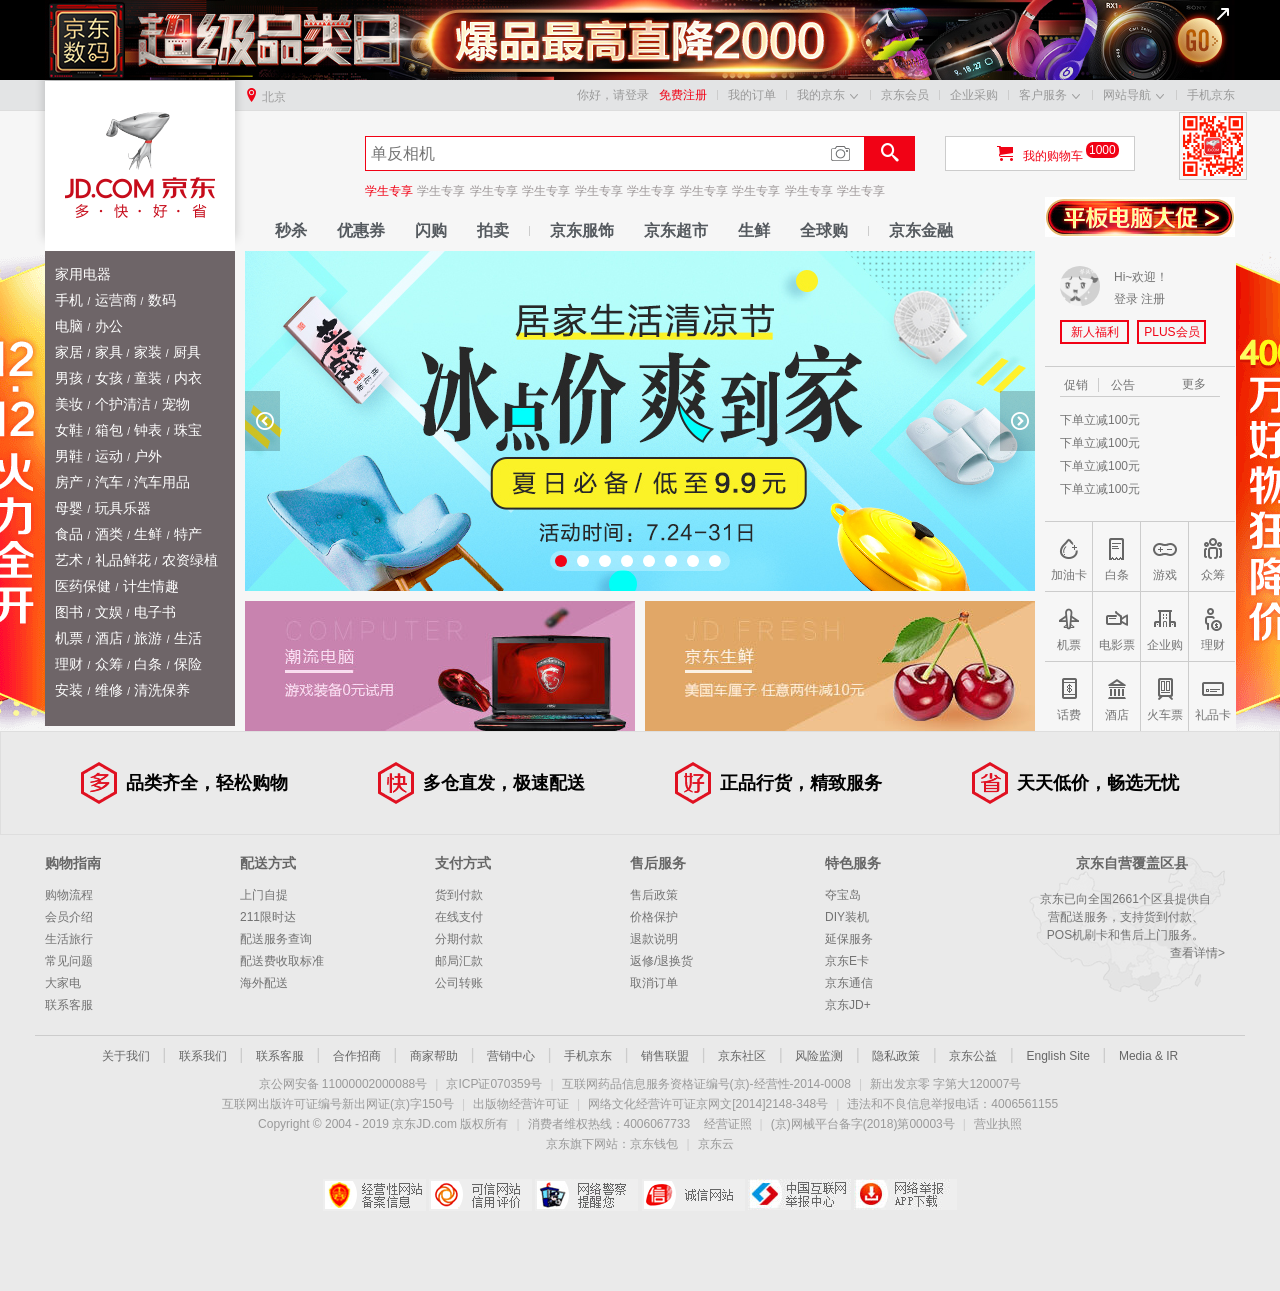
<file: jd/index.html>
<!DOCTYPE html>
<html lang="en">
<head>
    <meta charset="UTF-8">
    <title>京东(JD.COM)-综合网购首选-正品低价、品质保障、配送及时、轻松购物！</title>
    <!--引入字体图标-->
    <link rel="shortcut icon" href="favicon.ico"  type="image/x-icon"/>
    <!--引入公共样式，京东网页头部和底部-->
    <link rel="stylesheet" href="css/base.css"/>
    <!--引入初始化文件，针对浏览器-->
    <link rel="stylesheet" href="css/normalize.css"/>
    <!--京东头部独有-->
    <link rel="stylesheet" href="css/index.css">

    <meta name="description" content="京东JD.COM-专业的综合网上购物商城,销售家电、数码通讯、电脑、家居百货、服装服饰、母婴、图书、食品等数万个品牌优质商品.便捷、诚信的服务，为您提供愉悦的网上购物体验!" />
    <meta name="Keywords" content="网上购物,网上商城,手机,笔记本,电脑,MP3,CD,VCD,DV,相机,数码,配件,手表,存储卡,京东" />
</head>
<body>
<!--header部分开始-->
    <header>
        <div class="J_event">
            <a href="#" class="w">
                <i></i>
            </a>
        </div>
    </header>
<!--header部分结束-->
<!--快速导航栏start-->
    <div class="shortcut">
        <div class="w">
            <ul class="fl">
                <li>
                    <i class="pos"> </i>
                    北京
                </li>
            </ul>
            <ul class="fr">
                <li class="">
                    <a href="#">你好，请登录&nbsp&nbsp</a>
                    <a href="#" class="style-red">免费注册</a>
                </li>
                <li class="spacer"></li>
                <li>
                    <a href="#">我的订单</a>
                </li>
                <li class="spacer"></li>
                <li class="dropdown">
                    <a href="#">我的京东</a>
                    <i></i>
                </li>
                <li class="spacer"></li>
                <li>
                    <a href="#">京东会员</a>
                </li>
                <li class="spacer"></li>
                <li>
                    <a href="#">企业采购</a>
                </li>
                <li class="spacer"></li>
                <li class="dropdown">
                    <a href="#">客户服务</a>
                    <i></i>
                </li>
                <li class="spacer"></li>
                <li class="dropdown">
                    <a href="#">网站导航</a>
                    <i></i>
                </li>
                <li class="spacer"></li>
                <li style="position: relative;z-index:1" >
                    <a href="#">
                        手机京东
                    </a>
                    <div class="erweima">
                        <img src="images/mobile.png" alt="">
                    </div>
                </li>
            </ul>
        </div>
    </div>
<!--快速导航栏end-->
<!--header部分start-->
    <div class="header ">
        <div class="w inner">
            <!--logo部分-->
            <div class="logo">
                <h1>
                    <a href="#" title="京东网">京东</a>
                </h1>
            </div>
            <!--搜索部分-->
            <div class="search">
                <input type="text" placeholder="单反相机">
                <button>
                    <i></i>
                </button>
                <em></em>
            </div>
            <!--热词部分-->
            <div class="hotwords">
                <a href="#" class="style-red">学生专享</a>
                <a href="#">学生专享</a>
                <a href="#">学生专享</a>
                <a href="#">学生专享</a>
                <a href="#">学生专享</a>
                <a href="#">学生专享</a>
                <a href="#">学生专享</a>
                <a href="#">学生专享</a>
                <a href="#">学生专享</a>
                <a href="#">学生专享</a>
            </div>
            <!--购物车部分-->
            <div class="myCar">
                <i> </i>
                <a href="">我的购物车</a>
                <s>1000</s>
            </div>
            <!--电脑模块-->
            <div class="computer">
                <a href="#">
                    <img src="images/computer.jpg" height="40" width="190" alt="">
                </a>
            </div>
            <!--导航栏部分-->
            <div class="navitems">
                <ul>
                <li><a href="#">秒杀</a> </li>
                <li><a href="#">优惠券</a> </li>
                <li><a href="#">闪购</a> </li>
                <li><a href="#">拍卖</a> </li>
                </ul>
                <div class="spacer"></div>
                <ul>
                    <li><a href="#">京东服饰</a> </li>
                    <li><a href="#">京东超市</a> </li>
                    <li><a href="#">生鲜</a> </li>
                    <li><a href="#">全球购</a> </li>
                </ul>
                <div class="spacer"></div>
                <ul>
                    <li><a href="#">京东金融</a> </li>
                </ul>
            </div>
        </div>
    </div>
<!--header部分end-->
<!--main部分start-->
    <div class="jd">
    <div class="w jd-inner">
        <div class="jd-col1 fl">
            <ul>
                <li><a href="#">家用电器</a></li>
                <li>
                    <a href="#">手机</a>
                    <span>/</span>
                    <a href="#">运营商 </a>
                    <span>/</span>
                    <a href="#">数码 </a>
                </li>
                <li>
                    <a href="#">电脑</a>
                    <span>/</span>
                    <a href="#">办公 </a>
                </li>
                <li>
                    <a href="#">家居</a>
                    <span>/</span>
                    <a href="#">家具 </a>
                    <span>/</span>
                    <a href="#">家装 </a>
                    <span>/</span>
                    <a href="#">厨具 </a>
                </li>
                <li>
                    <a href="#">男孩</a>
                    <span>/</span>
                    <a href="#">女孩</a>
                    <span>/</span>
                    <a href="#">童装</a>
                    <span>/</span>
                    <a href="#">内衣</a>
                </li>
                <li>
                    <a href="#">美妆</a>
                    <span>/</span>
                    <a href="#">个护清洁 </a>
                    <span>/</span>
                    <a href="#">宠物</a>
                </li>
                <li>
                    <a href="#">女鞋</a>
                    <span>/</span>
                    <a href="#">箱包</a>
                    <span>/</span>
                    <a href="#">钟表</a>
                    <span>/</span>
                    <a href="#">珠宝</a>
                </li>
                <li>
                    <a href="#">男鞋</a>
                    <span>/</span>
                    <a href="#">运动</a>
                    <span>/</span>
                    <a href="#">户外</a>
                </li>
                <li>
                    <a href="#">房产</a>
                    <span>/</span>
                    <a href="#">汽车</a>
                    <span>/</span>
                    <a href="#">汽车用品</a>
                </li>
                <li>
                    <a href="#">母婴</a>
                    <span>/</span>
                    <a href="#">玩具乐器 </a>
                </li>
                <li>
                    <a href="#">食品</a>
                    <span>/</span>
                    <a href="#">酒类</a>
                    <span>/</span>
                    <a href="#">生鲜</a>
                    <span>/</span>
                    <a href="#">特产</a>
                </li>
                <li>
                    <a href="#">艺术</a>
                    <span>/</span>
                    <a href="#">礼品鲜花 </a>
                    <span>/</span>
                    <a href="#">农资绿植 </a>
                </li>
                <li>
                    <a href="#">医药保健</a>
                    <span>/</span>
                    <a href="#">计生情趣 </a>
                </li>
                <li>
                    <a href="#">图书</a>
                    <span>/</span>
                    <a href="#">文娱 </a>
                    <span>/</span>
                    <a href="#">电子书 </a>
                </li>
                <li>
                    <a href="#">机票</a>
                    <span>/</span>
                    <a href="#">酒店</a>
                    <span>/</span>
                    <a href="#">旅游</a>
                    <span>/</span>
                    <a href="#">生活</a>
                </li>
                <li>
                    <a href="#">理财</a>
                    <span>/</span>
                    <a href="#">众筹</a>
                    <span>/</span>
                    <a href="#">白条</a>
                    <span>/</span>
                    <a href="#">保险</a>
                </li>
                <li>
                    <a href="#">安装</a>
                    <span>/</span>
                    <a href="#">维修</a>
                    <span>/</span>
                    <a href="#">清洗保养</a>
                </li>
            </ul>
        </div>
        <div class="jd-clo2 fl">
            <div class="jd-clo2-hd">
                    <a href="#" class="arr-l">  </a>
                    <a href="#" class="arr-r">  </a>
                <ol>
                    <li class="current"></li>
                    <li></li>
                    <li></li>
                    <li></li>
                    <li></li>
                    <li></li>
                    <li></li>
                    <li></li>
                </ol>
                <ul>
                    <li><a href="#"><img src="images/banner.jpg" alt=""></a></li>
                </ul>
            </div>
            <div class="jd-col2-bd">
                <div class="jd-col2-bd-l">
                    <img src="images/l.jpg" alt="">
                </div>
                <div>
                    <img src="images/r.jpg" alt="">
                </div>
            </div>
        </div>
        <div class="jd-clo3 fl">
            <div class="user">
                <div class="user-info">
                    Hi~欢迎！ <br/>
                    <a href="#">登录</a>
                    <a href="#">注册</a>
                    <a href="#" class="info-img">
                        <img src="images/no_login.jpg" alt="">
                    </a>
                </div>
                <div class="user-profit">
                    <a href="#">新人福利</a>
                    <a href="#">PLUS会员</a>
                </div>
            </div>
            <div class="news">
                <div class="tab-hd">
                    <a href="javascript:;" class="live outlet">促销</a>
                    <a href="javascript:;"class="live">公告</a>
                    <a href="#" class="more">更多</a>
                    <div class="line"></div>
                    <!--不显示咋回事？？-->
                </div>
                <div class="tab-bd">
                    <ul>
                        <li><a href="#">下单立减100元</a></li>
                        <li><a href="#">下单立减100元</a></li>
                        <li><a href="#">下单立减100元</a></li>
                        <li><a href="#">下单立减100元</a></li>
                    </ul>
                </div>
            </div>
            <div class="jd-service">
                <ul>
                    <li>
                        <a href="#">
                            <i></i>
                            <p>加油卡</p>
                        </a>
                    </li>
                    <li>
                        <a href="#" >
                            <i class="baitiao"></i>
                            <p>白条</p>
                        </a>
                    </li>
                    <li>
                        <a href="#" >
                            <i class="youxi"></i>
                            <p>游戏</p>
                        </a>
                    </li>
                    <li>
                        <a href="#">
                            <i class="zhongchou"></i>
                            <p>众筹</p>
                        </a>
                    </li>
                    <li>
                        <a href="#">
                            <i class="jipiao"></i>
                            <p>机票</p>
                        </a>
                    </li>
                    <li>
                        <a href="#">
                            <i class="dianyingpiao"></i>
                            <p>电影票</p>
                        </a>
                    </li>
                    <li>
                        <a href="#">
                            <i class="qiyegou"></i>
                            <p>企业购</p>
                        </a>
                    </li>
                    <li>
                        <a href="#">
                            <i class="licai"></i>
                            <p>理财</p>
                        </a>
                    </li>
                    <li>
                        <a href="#">
                            <i class="huafei"></i>
                            <p>话费</p>
                        </a>
                    </li>
                    <li>
                        <a href="#">
                            <i class="jiudian"></i>
                            <p>酒店</p>
                        </a>
                    </li>
                    <li>
                        <a href="#">
                            <i class="huocheepiao"></i>
                            <p>火车票</p>
                        </a>
                    </li>
                    <li>
                        <a href="#">
                            <i class="lipinka"></i>
                            <p>礼品卡</p>
                        </a>
                    </li>
                </ul>
            </div>
        </div>
    </div>
    <!--广告结束-->
    <div class="ad">
        <a href="#"></a>
    </div>
</div>
<!--main部分end-->
<!--footer部分start-->
    <div class="footer">
        <!--多快好省-->
        <div class="footer-service"><!--此盒子为了设置边框-->
            <div class="w footer-service-inner">
                <ul class="clearfix">
                    <li>
                        <div class="service_unit">
                            <h5 class="duo">多</h5>
                            <p>品类齐全，轻松购物</p>
                        </div>
                    </li>
                    <li>
                        <div class="service_unit">
                            <h5 class="kuai">快</h5>
                            <p>多仓直发，极速配送</p>
                        </div>
                    </li>
                    <li>
                        <div class="service_unit">
                            <h5 class="hao">好</h5>
                            <p>正品行货，精致服务</p>
                        </div>
                    </li>
                    <li>
                        <div class="service_unit">
                            <h5 class="sheng">省</h5>
                            <p>天天低价，畅选无忧</p>
                        </div>
                    </li>
                </ul>
            </div>
        </div>
<!--帮助部分-->
        <div class="w help">
            <dl >
                <dt>购物指南 </dt>
                <dd><a href="#">购物流程</a> </dd>
                <dd><a href="#">会员介绍</a> </dd>
                <dd><a href="#">生活旅行</a> </dd>
                <dd><a href="#">常见问题</a> </dd>
                <dd><a href="#">大家电</a> </dd>
                <dd><a href="#">联系客服</a> </dd>
            </dl>
            <dl >
                <dt>配送方式 </dt>
                <dd><a href="#">上门自提</a> </dd>
                <dd><a href="#">211限时达</a> </dd>
                <dd><a href="#">配送服务查询</a> </dd>
                <dd><a href="#">配送费收取标准</a> </dd>
                <dd><a href="#">海外配送</a> </dd>
            </dl>
            <dl >
                <dt>支付方式 </dt>
                <dd><a href="#">货到付款</a> </dd>
                <dd><a href="#">在线支付</a> </dd>
                <dd><a href="#">分期付款</a> </dd>
                <dd><a href="#">邮局汇款</a> </dd>
                <dd><a href="#">公司转账</a> </dd>
            </dl>
            <dl >
                <dt>售后服务 </dt>
                <dd><a href="#">售后政策</a> </dd>
                <dd><a href="#">价格保护</a> </dd>
                <dd><a href="#">退款说明</a> </dd>
                <dd><a href="#">返修/退换货</a> </dd>
                <dd><a href="#">取消订单</a> </dd>
            </dl>
            <dl>
                <dt >特色服务 </dt>
                <dd><a href="#">夺宝岛</a> </dd>
                <dd><a href="#">DIY装机</a> </dd>
                <dd><a href="#">延保服务</a> </dd>
                <dd><a href="#">京东E卡</a> </dd>
                <dd><a href="#">京东通信</a> </dd>
                <dd><a href="#">京东JD+</a> </dd>
            </dl>
            <dl class="cover">
                <dt>京东自营覆盖区县</dt>
                <dd class="info">
                    京东已向全国2661个区县提供自营配送服务，支持货到付款、POS机刷卡和售后上门服务。</dd>
                <dd class="more">
                    <a href="#">查看详情></a>
                </dd>
                <i> </i>
            </dl>
        </div>
        <div class="help_cover">
        </div>
        <!--版权部分-->
        <div class="copyright w" >
            <div class="links">
                <a href="#">关于我们</a>
                <span>|</span>
                <a href="#">联系我们</a>
                <span>|</span>
                <a href="#">联系客服</a>
                <span>|</span>
                <a href="#">合作招商</a>
                <span>|</span>
                <a href="#">商家帮助</a>
                <span>|</span>
                <a href="#">营销中心</a>
                <span>|</span>
                <a href="#">手机京东</a>
                <span>|</span>
                <a href="#">销售联盟</a>
                <span>|</span>
                <a href="#">京东社区</a>
                <span>|</span>
                <a href="#">风险监测</a>
                <span>|</span>
                <a href="#">隐私政策</a>
                <span>|</span>
                <a href="#">京东公益</a>
                <span>|</span>
                <a href="#">English Site</a>
                <span>|</span>
                <a href="#">Media & IR</a>
            </div>
            <div class="c-info">
                <p>
                    <a href="#">京公网安备 11000002000088号</a><span>|</span>京ICP证070359号<span>|</span><a href="#">互联网药品信息服务资格证编号(京)-经营性-2014-0008</a><span>|</span>新出发京零 字第大120007号
                </p>
                <p>
                    互联网出版许可证编号新出网证(京)字150号<span>|</span><a href="#">出版物经营许可证</a><span>|</span><a href="#">网络文化经营许可证京网文[2014]2148-348号</a><span>|</span>违法和不良信息举报电话：4006561155
                </p>
                <p>
                    Copyright © 2004 - 2019  京东JD.com 版权所有<span>|</span>消费者维权热线：4006067733&nbsp&nbsp&nbsp <a
                        href="#">经营证照</a><span>|</span>(京)网械平台备字(2018)第00003号<span>|</span><a href="#">营业执照</a>
                </p>
                <p>京东旗下网站：<a href="#">京东钱包</a><span>|</span><a href="#">京东云</a></p>
                <div class="tupian">
                    <a href="#" ></a>
                    <a href="#"class="kexin"></a>
                    <a href="#" class="wamgluo"></a>
                    <a href="#" class="chengxin"></a>
                    <a href="#" class="jubao"></a>
                    <a href="#" class="app"></a>
                </div>
            </div>
        </div>
    </div>
<!--footer部分end-->
</body>
</html>
</file>
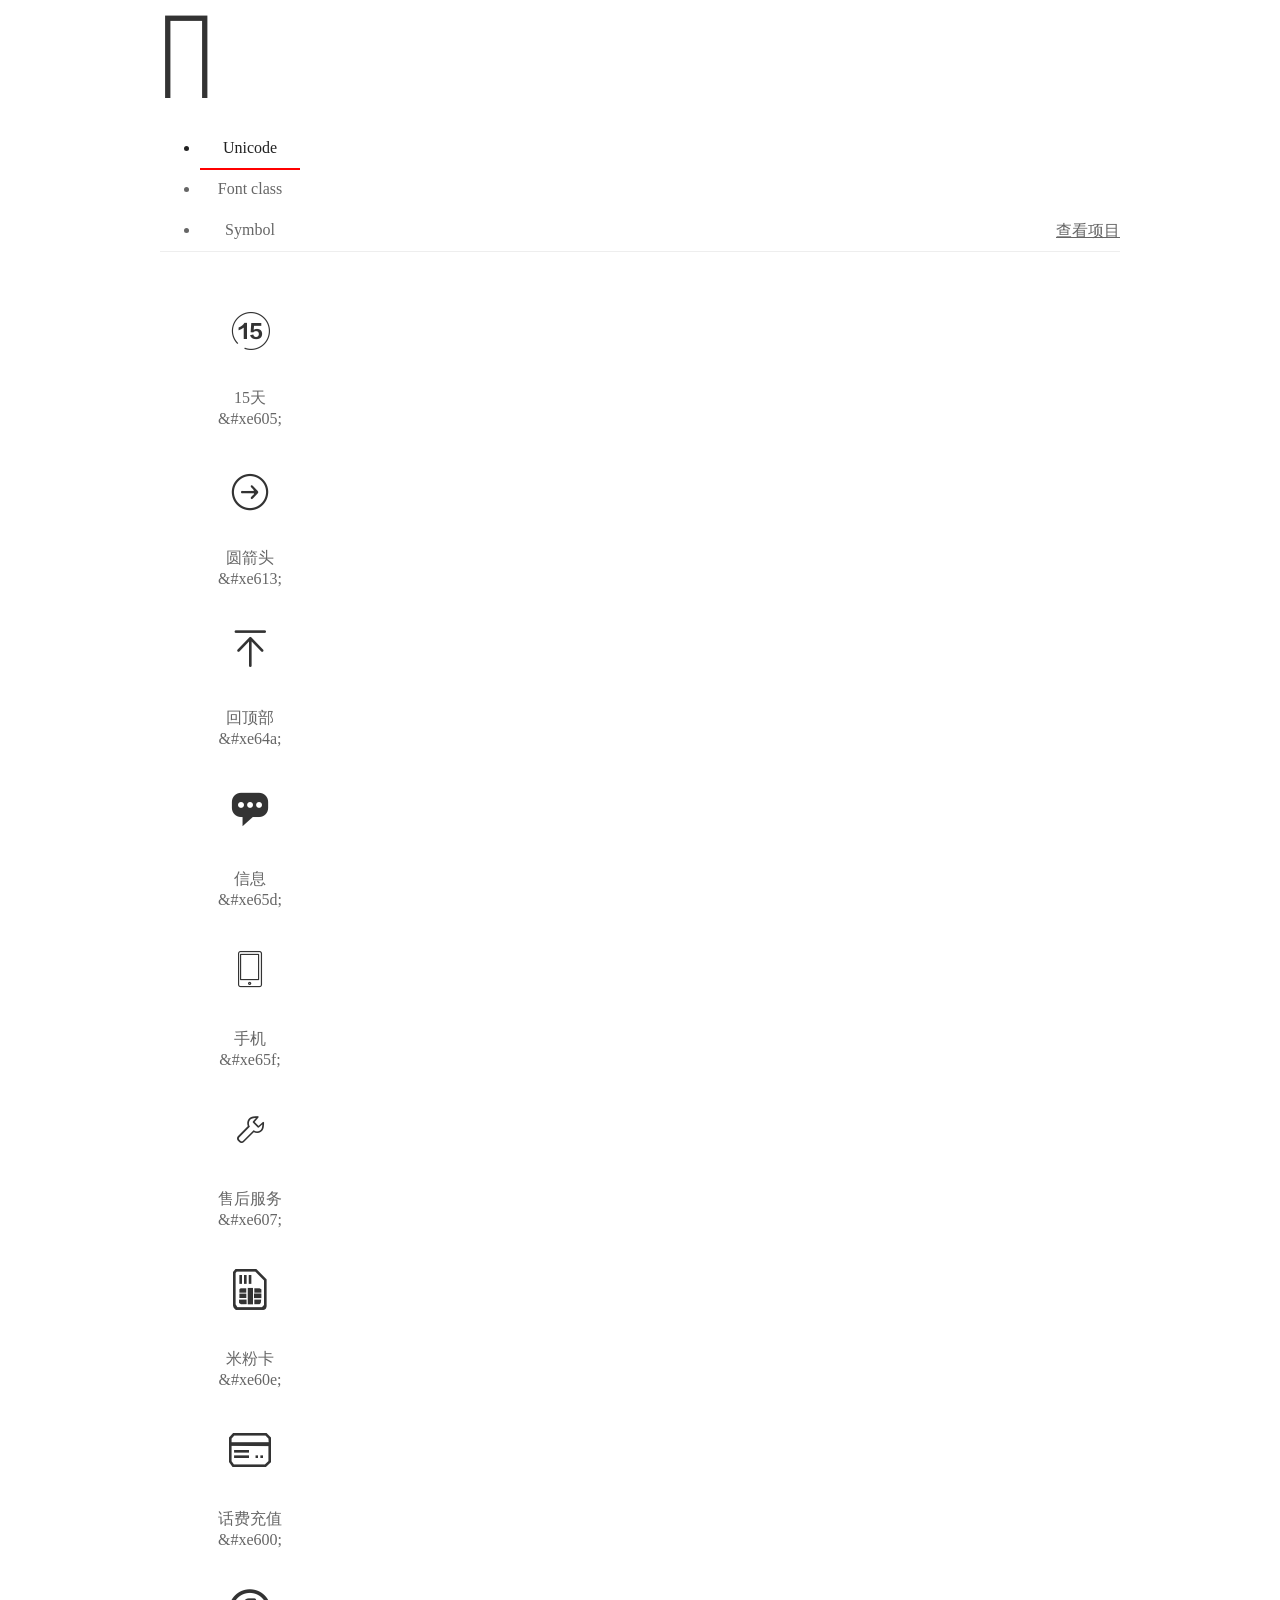
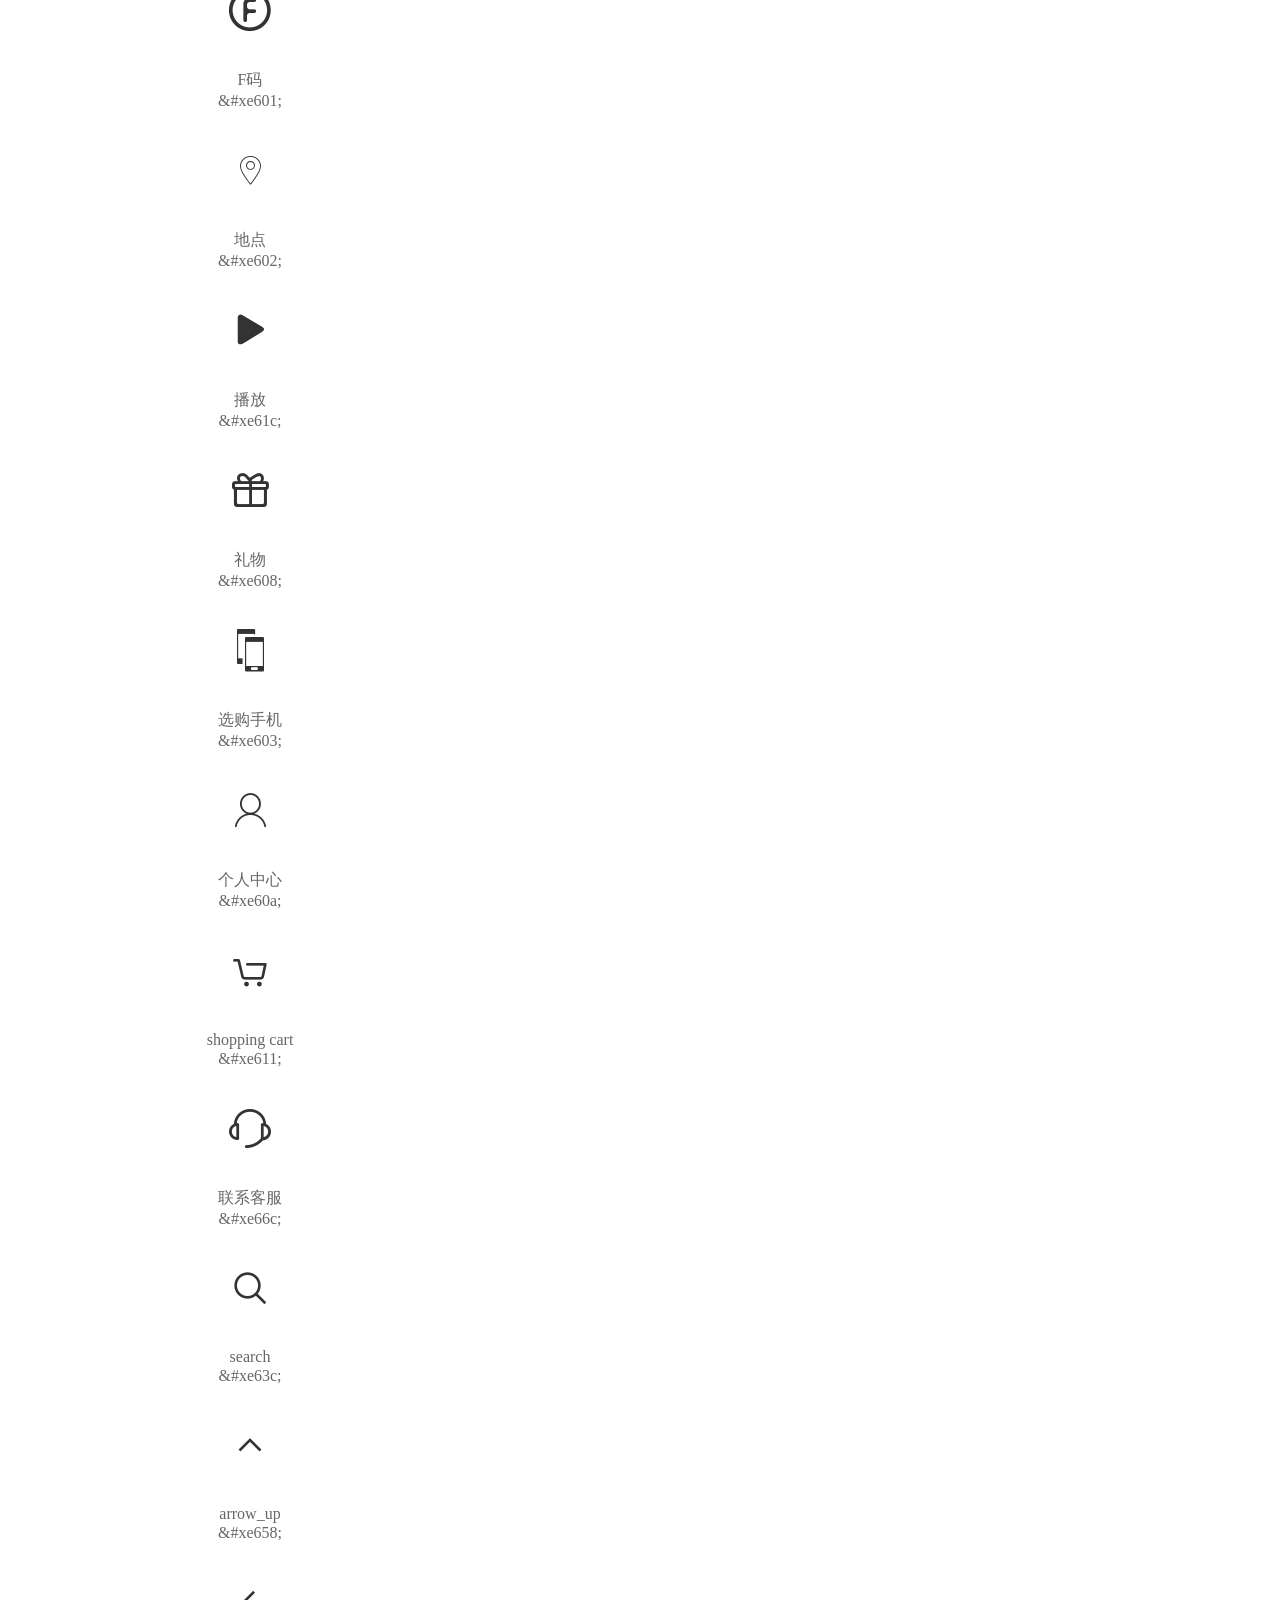
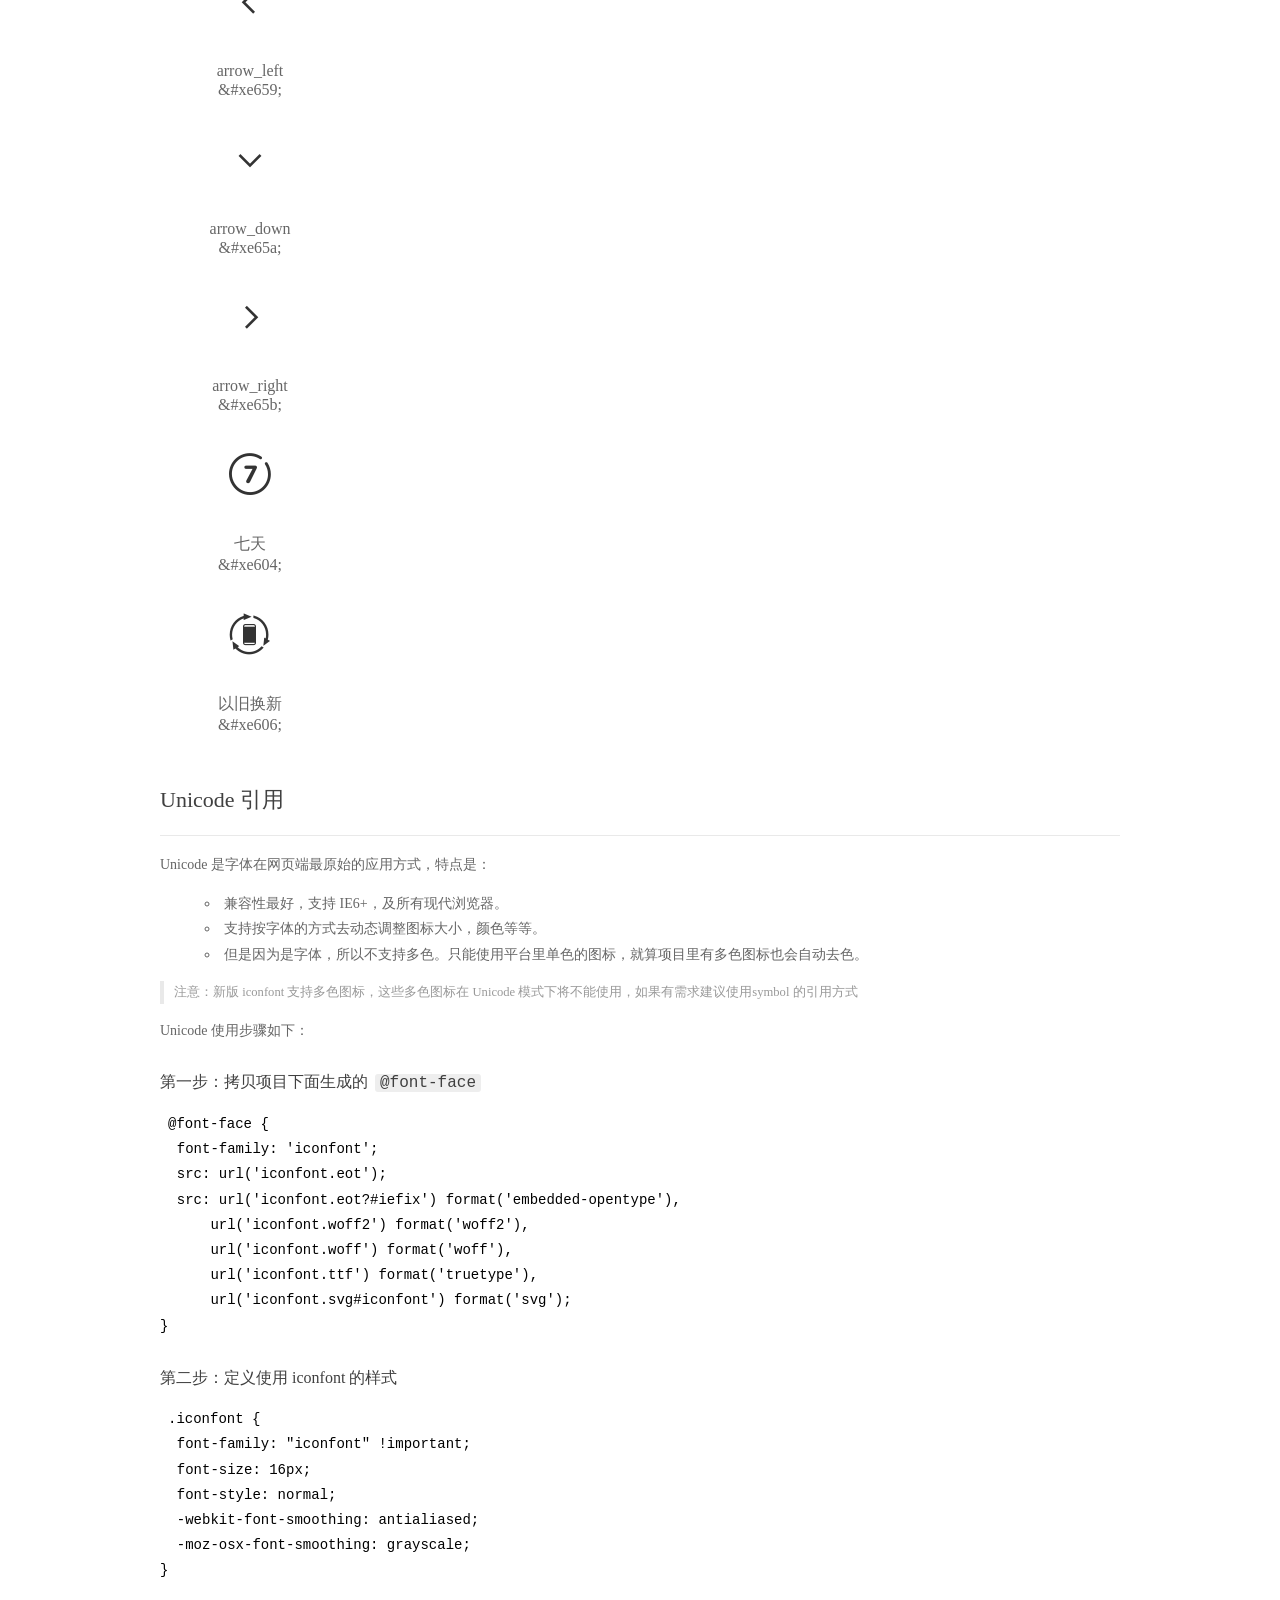
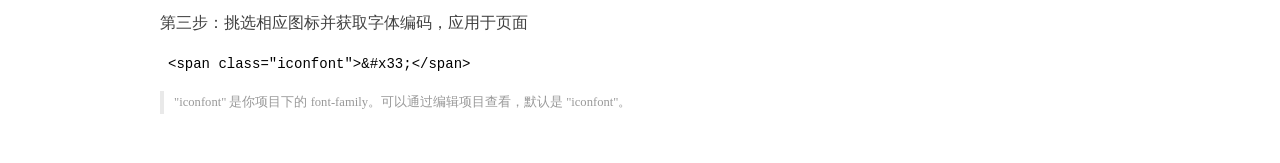
<file: mi/font/demo_index.html>
<!DOCTYPE html>
<html>
<head>
  <meta charset="utf-8"/>
  <title>IconFont Demo</title>
  <link rel="shortcut icon" href="https://gtms04.alicdn.com/tps/i4/TB1_oz6GVXXXXaFXpXXJDFnIXXX-64-64.ico" type="image/x-icon"/>
  <link rel="stylesheet" href="https://g.alicdn.com/thx/cube/1.3.2/cube.min.css">
  <link rel="stylesheet" href="demo.css">
  <link rel="stylesheet" href="iconfont.css">
  <script src="iconfont.js"></script>
  <!-- jQuery -->
  <script src="https://a1.alicdn.com/oss/uploads/2018/12/26/7bfddb60-08e8-11e9-9b04-53e73bb6408b.js"></script>
  <!-- 代码高亮 -->
  <script src="https://a1.alicdn.com/oss/uploads/2018/12/26/a3f714d0-08e6-11e9-8a15-ebf944d7534c.js"></script>
</head>
<body>
  <div class="main">
    <h1 class="logo"><a href="https://www.iconfont.cn/" title="iconfont 首页" target="_blank">&#xe86b;</a></h1>
    <div class="nav-tabs">
      <ul id="tabs" class="dib-box">
        <li class="dib active"><span>Unicode</span></li>
        <li class="dib"><span>Font class</span></li>
        <li class="dib"><span>Symbol</span></li>
      </ul>
      
      <a href="https://www.iconfont.cn/manage/index?manage_type=myprojects&projectId=1217976" target="_blank" class="nav-more">查看项目</a>
      
    </div>
    <div class="tab-container">
      <div class="content unicode" style="display: block;">
          <ul class="icon_lists dib-box">
          
            <li class="dib">
              <span class="icon iconfont">&#xe605;</span>
                <div class="name">15天</div>
                <div class="code-name">&amp;#xe605;</div>
              </li>
          
            <li class="dib">
              <span class="icon iconfont">&#xe613;</span>
                <div class="name">圆箭头</div>
                <div class="code-name">&amp;#xe613;</div>
              </li>
          
            <li class="dib">
              <span class="icon iconfont">&#xe64a;</span>
                <div class="name">回顶部</div>
                <div class="code-name">&amp;#xe64a;</div>
              </li>
          
            <li class="dib">
              <span class="icon iconfont">&#xe65d;</span>
                <div class="name">信息</div>
                <div class="code-name">&amp;#xe65d;</div>
              </li>
          
            <li class="dib">
              <span class="icon iconfont">&#xe65f;</span>
                <div class="name">手机</div>
                <div class="code-name">&amp;#xe65f;</div>
              </li>
          
            <li class="dib">
              <span class="icon iconfont">&#xe607;</span>
                <div class="name">售后服务</div>
                <div class="code-name">&amp;#xe607;</div>
              </li>
          
            <li class="dib">
              <span class="icon iconfont">&#xe60e;</span>
                <div class="name">米粉卡</div>
                <div class="code-name">&amp;#xe60e;</div>
              </li>
          
            <li class="dib">
              <span class="icon iconfont">&#xe600;</span>
                <div class="name">话费充值</div>
                <div class="code-name">&amp;#xe600;</div>
              </li>
          
            <li class="dib">
              <span class="icon iconfont">&#xe601;</span>
                <div class="name">F码</div>
                <div class="code-name">&amp;#xe601;</div>
              </li>
          
            <li class="dib">
              <span class="icon iconfont">&#xe602;</span>
                <div class="name">地点</div>
                <div class="code-name">&amp;#xe602;</div>
              </li>
          
            <li class="dib">
              <span class="icon iconfont">&#xe61c;</span>
                <div class="name">播放</div>
                <div class="code-name">&amp;#xe61c;</div>
              </li>
          
            <li class="dib">
              <span class="icon iconfont">&#xe608;</span>
                <div class="name">礼物</div>
                <div class="code-name">&amp;#xe608;</div>
              </li>
          
            <li class="dib">
              <span class="icon iconfont">&#xe603;</span>
                <div class="name">选购手机</div>
                <div class="code-name">&amp;#xe603;</div>
              </li>
          
            <li class="dib">
              <span class="icon iconfont">&#xe60a;</span>
                <div class="name">个人中心</div>
                <div class="code-name">&amp;#xe60a;</div>
              </li>
          
            <li class="dib">
              <span class="icon iconfont">&#xe611;</span>
                <div class="name">shopping cart</div>
                <div class="code-name">&amp;#xe611;</div>
              </li>
          
            <li class="dib">
              <span class="icon iconfont">&#xe66c;</span>
                <div class="name">联系客服</div>
                <div class="code-name">&amp;#xe66c;</div>
              </li>
          
            <li class="dib">
              <span class="icon iconfont">&#xe63c;</span>
                <div class="name">search</div>
                <div class="code-name">&amp;#xe63c;</div>
              </li>
          
            <li class="dib">
              <span class="icon iconfont">&#xe658;</span>
                <div class="name">arrow_up</div>
                <div class="code-name">&amp;#xe658;</div>
              </li>
          
            <li class="dib">
              <span class="icon iconfont">&#xe659;</span>
                <div class="name">arrow_left</div>
                <div class="code-name">&amp;#xe659;</div>
              </li>
          
            <li class="dib">
              <span class="icon iconfont">&#xe65a;</span>
                <div class="name">arrow_down</div>
                <div class="code-name">&amp;#xe65a;</div>
              </li>
          
            <li class="dib">
              <span class="icon iconfont">&#xe65b;</span>
                <div class="name">arrow_right</div>
                <div class="code-name">&amp;#xe65b;</div>
              </li>
          
            <li class="dib">
              <span class="icon iconfont">&#xe604;</span>
                <div class="name">七天</div>
                <div class="code-name">&amp;#xe604;</div>
              </li>
          
            <li class="dib">
              <span class="icon iconfont">&#xe606;</span>
                <div class="name">以旧换新</div>
                <div class="code-name">&amp;#xe606;</div>
              </li>
          
          </ul>
          <div class="article markdown">
          <h2 id="unicode-">Unicode 引用</h2>
          <hr>

          <p>Unicode 是字体在网页端最原始的应用方式，特点是：</p>
          <ul>
            <li>兼容性最好，支持 IE6+，及所有现代浏览器。</li>
            <li>支持按字体的方式去动态调整图标大小，颜色等等。</li>
            <li>但是因为是字体，所以不支持多色。只能使用平台里单色的图标，就算项目里有多色图标也会自动去色。</li>
          </ul>
          <blockquote>
            <p>注意：新版 iconfont 支持多色图标，这些多色图标在 Unicode 模式下将不能使用，如果有需求建议使用symbol 的引用方式</p>
          </blockquote>
          <p>Unicode 使用步骤如下：</p>
          <h3 id="-font-face">第一步：拷贝项目下面生成的 <code>@font-face</code></h3>
<pre><code class="language-css"
>@font-face {
  font-family: 'iconfont';
  src: url('iconfont.eot');
  src: url('iconfont.eot?#iefix') format('embedded-opentype'),
      url('iconfont.woff2') format('woff2'),
      url('iconfont.woff') format('woff'),
      url('iconfont.ttf') format('truetype'),
      url('iconfont.svg#iconfont') format('svg');
}
</code></pre>
          <h3 id="-iconfont-">第二步：定义使用 iconfont 的样式</h3>
<pre><code class="language-css"
>.iconfont {
  font-family: "iconfont" !important;
  font-size: 16px;
  font-style: normal;
  -webkit-font-smoothing: antialiased;
  -moz-osx-font-smoothing: grayscale;
}
</code></pre>
          <h3 id="-">第三步：挑选相应图标并获取字体编码，应用于页面</h3>
<pre>
<code class="language-html"
>&lt;span class="iconfont"&gt;&amp;#x33;&lt;/span&gt;
</code></pre>
          <blockquote>
            <p>"iconfont" 是你项目下的 font-family。可以通过编辑项目查看，默认是 "iconfont"。</p>
          </blockquote>
          </div>
      </div>
      <div class="content font-class">
        <ul class="icon_lists dib-box">
          
          <li class="dib">
            <span class="icon iconfont icon-15tian"></span>
            <div class="name">
              15天
            </div>
            <div class="code-name">.icon-15tian
            </div>
          </li>
          
          <li class="dib">
            <span class="icon iconfont icon-yuanjiantou"></span>
            <div class="name">
              圆箭头
            </div>
            <div class="code-name">.icon-yuanjiantou
            </div>
          </li>
          
          <li class="dib">
            <span class="icon iconfont icon-huidingbu"></span>
            <div class="name">
              回顶部
            </div>
            <div class="code-name">.icon-huidingbu
            </div>
          </li>
          
          <li class="dib">
            <span class="icon iconfont icon-1111"></span>
            <div class="name">
              信息
            </div>
            <div class="code-name">.icon-1111
            </div>
          </li>
          
          <li class="dib">
            <span class="icon iconfont icon-shouji"></span>
            <div class="name">
              手机
            </div>
            <div class="code-name">.icon-shouji
            </div>
          </li>
          
          <li class="dib">
            <span class="icon iconfont icon-shouhoufuwu"></span>
            <div class="name">
              售后服务
            </div>
            <div class="code-name">.icon-shouhoufuwu
            </div>
          </li>
          
          <li class="dib">
            <span class="icon iconfont icon-mifenqia"></span>
            <div class="name">
              米粉卡
            </div>
            <div class="code-name">.icon-mifenqia
            </div>
          </li>
          
          <li class="dib">
            <span class="icon iconfont icon-huafeichongzhi"></span>
            <div class="name">
              话费充值
            </div>
            <div class="code-name">.icon-huafeichongzhi
            </div>
          </li>
          
          <li class="dib">
            <span class="icon iconfont icon-fma"></span>
            <div class="name">
              F码
            </div>
            <div class="code-name">.icon-fma
            </div>
          </li>
          
          <li class="dib">
            <span class="icon iconfont icon-didian"></span>
            <div class="name">
              地点
            </div>
            <div class="code-name">.icon-didian
            </div>
          </li>
          
          <li class="dib">
            <span class="icon iconfont icon-bofang"></span>
            <div class="name">
              播放
            </div>
            <div class="code-name">.icon-bofang
            </div>
          </li>
          
          <li class="dib">
            <span class="icon iconfont icon-liwu"></span>
            <div class="name">
              礼物
            </div>
            <div class="code-name">.icon-liwu
            </div>
          </li>
          
          <li class="dib">
            <span class="icon iconfont icon-xuangoushouji"></span>
            <div class="name">
              选购手机
            </div>
            <div class="code-name">.icon-xuangoushouji
            </div>
          </li>
          
          <li class="dib">
            <span class="icon iconfont icon-gerenzhongxin"></span>
            <div class="name">
              个人中心
            </div>
            <div class="code-name">.icon-gerenzhongxin
            </div>
          </li>
          
          <li class="dib">
            <span class="icon iconfont icon-shoppingcart"></span>
            <div class="name">
              shopping cart
            </div>
            <div class="code-name">.icon-shoppingcart
            </div>
          </li>
          
          <li class="dib">
            <span class="icon iconfont icon-lianxikefu"></span>
            <div class="name">
              联系客服
            </div>
            <div class="code-name">.icon-lianxikefu
            </div>
          </li>
          
          <li class="dib">
            <span class="icon iconfont icon-icon-test"></span>
            <div class="name">
              search
            </div>
            <div class="code-name">.icon-icon-test
            </div>
          </li>
          
          <li class="dib">
            <span class="icon iconfont icon-icon-test1"></span>
            <div class="name">
              arrow_up
            </div>
            <div class="code-name">.icon-icon-test1
            </div>
          </li>
          
          <li class="dib">
            <span class="icon iconfont icon-icon-test2"></span>
            <div class="name">
              arrow_left
            </div>
            <div class="code-name">.icon-icon-test2
            </div>
          </li>
          
          <li class="dib">
            <span class="icon iconfont icon-icon-test3"></span>
            <div class="name">
              arrow_down
            </div>
            <div class="code-name">.icon-icon-test3
            </div>
          </li>
          
          <li class="dib">
            <span class="icon iconfont icon-icon-test4"></span>
            <div class="name">
              arrow_right
            </div>
            <div class="code-name">.icon-icon-test4
            </div>
          </li>
          
          <li class="dib">
            <span class="icon iconfont icon-qitian"></span>
            <div class="name">
              七天
            </div>
            <div class="code-name">.icon-qitian
            </div>
          </li>
          
          <li class="dib">
            <span class="icon iconfont icon-yijiuhuanxin"></span>
            <div class="name">
              以旧换新
            </div>
            <div class="code-name">.icon-yijiuhuanxin
            </div>
          </li>
          
        </ul>
        <div class="article markdown">
        <h2 id="font-class-">font-class 引用</h2>
        <hr>

        <p>font-class 是 Unicode 使用方式的一种变种，主要是解决 Unicode 书写不直观，语意不明确的问题。</p>
        <p>与 Unicode 使用方式相比，具有如下特点：</p>
        <ul>
          <li>兼容性良好，支持 IE8+，及所有现代浏览器。</li>
          <li>相比于 Unicode 语意明确，书写更直观。可以很容易分辨这个 icon 是什么。</li>
          <li>因为使用 class 来定义图标，所以当要替换图标时，只需要修改 class 里面的 Unicode 引用。</li>
          <li>不过因为本质上还是使用的字体，所以多色图标还是不支持的。</li>
        </ul>
        <p>使用步骤如下：</p>
        <h3 id="-fontclass-">第一步：引入项目下面生成的 fontclass 代码：</h3>
<pre><code class="language-html">&lt;link rel="stylesheet" href="./iconfont.css"&gt;
</code></pre>
        <h3 id="-">第二步：挑选相应图标并获取类名，应用于页面：</h3>
<pre><code class="language-html">&lt;span class="iconfont icon-xxx"&gt;&lt;/span&gt;
</code></pre>
        <blockquote>
          <p>"
            iconfont" 是你项目下的 font-family。可以通过编辑项目查看，默认是 "iconfont"。</p>
        </blockquote>
      </div>
      </div>
      <div class="content symbol">
          <ul class="icon_lists dib-box">
          
            <li class="dib">
                <svg class="icon svg-icon" aria-hidden="true">
                  <use xlink:href="#icon-15tian"></use>
                </svg>
                <div class="name">15天</div>
                <div class="code-name">#icon-15tian</div>
            </li>
          
            <li class="dib">
                <svg class="icon svg-icon" aria-hidden="true">
                  <use xlink:href="#icon-yuanjiantou"></use>
                </svg>
                <div class="name">圆箭头</div>
                <div class="code-name">#icon-yuanjiantou</div>
            </li>
          
            <li class="dib">
                <svg class="icon svg-icon" aria-hidden="true">
                  <use xlink:href="#icon-huidingbu"></use>
                </svg>
                <div class="name">回顶部</div>
                <div class="code-name">#icon-huidingbu</div>
            </li>
          
            <li class="dib">
                <svg class="icon svg-icon" aria-hidden="true">
                  <use xlink:href="#icon-1111"></use>
                </svg>
                <div class="name">信息</div>
                <div class="code-name">#icon-1111</div>
            </li>
          
            <li class="dib">
                <svg class="icon svg-icon" aria-hidden="true">
                  <use xlink:href="#icon-shouji"></use>
                </svg>
                <div class="name">手机</div>
                <div class="code-name">#icon-shouji</div>
            </li>
          
            <li class="dib">
                <svg class="icon svg-icon" aria-hidden="true">
                  <use xlink:href="#icon-shouhoufuwu"></use>
                </svg>
                <div class="name">售后服务</div>
                <div class="code-name">#icon-shouhoufuwu</div>
            </li>
          
            <li class="dib">
                <svg class="icon svg-icon" aria-hidden="true">
                  <use xlink:href="#icon-mifenqia"></use>
                </svg>
                <div class="name">米粉卡</div>
                <div class="code-name">#icon-mifenqia</div>
            </li>
          
            <li class="dib">
                <svg class="icon svg-icon" aria-hidden="true">
                  <use xlink:href="#icon-huafeichongzhi"></use>
                </svg>
                <div class="name">话费充值</div>
                <div class="code-name">#icon-huafeichongzhi</div>
            </li>
          
            <li class="dib">
                <svg class="icon svg-icon" aria-hidden="true">
                  <use xlink:href="#icon-fma"></use>
                </svg>
                <div class="name">F码</div>
                <div class="code-name">#icon-fma</div>
            </li>
          
            <li class="dib">
                <svg class="icon svg-icon" aria-hidden="true">
                  <use xlink:href="#icon-didian"></use>
                </svg>
                <div class="name">地点</div>
                <div class="code-name">#icon-didian</div>
            </li>
          
            <li class="dib">
                <svg class="icon svg-icon" aria-hidden="true">
                  <use xlink:href="#icon-bofang"></use>
                </svg>
                <div class="name">播放</div>
                <div class="code-name">#icon-bofang</div>
            </li>
          
            <li class="dib">
                <svg class="icon svg-icon" aria-hidden="true">
                  <use xlink:href="#icon-liwu"></use>
                </svg>
                <div class="name">礼物</div>
                <div class="code-name">#icon-liwu</div>
            </li>
          
            <li class="dib">
                <svg class="icon svg-icon" aria-hidden="true">
                  <use xlink:href="#icon-xuangoushouji"></use>
                </svg>
                <div class="name">选购手机</div>
                <div class="code-name">#icon-xuangoushouji</div>
            </li>
          
            <li class="dib">
                <svg class="icon svg-icon" aria-hidden="true">
                  <use xlink:href="#icon-gerenzhongxin"></use>
                </svg>
                <div class="name">个人中心</div>
                <div class="code-name">#icon-gerenzhongxin</div>
            </li>
          
            <li class="dib">
                <svg class="icon svg-icon" aria-hidden="true">
                  <use xlink:href="#icon-shoppingcart"></use>
                </svg>
                <div class="name">shopping cart</div>
                <div class="code-name">#icon-shoppingcart</div>
            </li>
          
            <li class="dib">
                <svg class="icon svg-icon" aria-hidden="true">
                  <use xlink:href="#icon-lianxikefu"></use>
                </svg>
                <div class="name">联系客服</div>
                <div class="code-name">#icon-lianxikefu</div>
            </li>
          
            <li class="dib">
                <svg class="icon svg-icon" aria-hidden="true">
                  <use xlink:href="#icon-icon-test"></use>
                </svg>
                <div class="name">search</div>
                <div class="code-name">#icon-icon-test</div>
            </li>
          
            <li class="dib">
                <svg class="icon svg-icon" aria-hidden="true">
                  <use xlink:href="#icon-icon-test1"></use>
                </svg>
                <div class="name">arrow_up</div>
                <div class="code-name">#icon-icon-test1</div>
            </li>
          
            <li class="dib">
                <svg class="icon svg-icon" aria-hidden="true">
                  <use xlink:href="#icon-icon-test2"></use>
                </svg>
                <div class="name">arrow_left</div>
                <div class="code-name">#icon-icon-test2</div>
            </li>
          
            <li class="dib">
                <svg class="icon svg-icon" aria-hidden="true">
                  <use xlink:href="#icon-icon-test3"></use>
                </svg>
                <div class="name">arrow_down</div>
                <div class="code-name">#icon-icon-test3</div>
            </li>
          
            <li class="dib">
                <svg class="icon svg-icon" aria-hidden="true">
                  <use xlink:href="#icon-icon-test4"></use>
                </svg>
                <div class="name">arrow_right</div>
                <div class="code-name">#icon-icon-test4</div>
            </li>
          
            <li class="dib">
                <svg class="icon svg-icon" aria-hidden="true">
                  <use xlink:href="#icon-qitian"></use>
                </svg>
                <div class="name">七天</div>
                <div class="code-name">#icon-qitian</div>
            </li>
          
            <li class="dib">
                <svg class="icon svg-icon" aria-hidden="true">
                  <use xlink:href="#icon-yijiuhuanxin"></use>
                </svg>
                <div class="name">以旧换新</div>
                <div class="code-name">#icon-yijiuhuanxin</div>
            </li>
          
          </ul>
          <div class="article markdown">
          <h2 id="symbol-">Symbol 引用</h2>
          <hr>

          <p>这是一种全新的使用方式，应该说这才是未来的主流，也是平台目前推荐的用法。相关介绍可以参考这篇<a href="">文章</a>
            这种用法其实是做了一个 SVG 的集合，与另外两种相比具有如下特点：</p>
          <ul>
            <li>支持多色图标了，不再受单色限制。</li>
            <li>通过一些技巧，支持像字体那样，通过 <code>font-size</code>, <code>color</code> 来调整样式。</li>
            <li>兼容性较差，支持 IE9+，及现代浏览器。</li>
            <li>浏览器渲染 SVG 的性能一般，还不如 png。</li>
          </ul>
          <p>使用步骤如下：</p>
          <h3 id="-symbol-">第一步：引入项目下面生成的 symbol 代码：</h3>
<pre><code class="language-html">&lt;script src="./iconfont.js"&gt;&lt;/script&gt;
</code></pre>
          <h3 id="-css-">第二步：加入通用 CSS 代码（引入一次就行）：</h3>
<pre><code class="language-html">&lt;style&gt;
.icon {
  width: 1em;
  height: 1em;
  vertical-align: -0.15em;
  fill: currentColor;
  overflow: hidden;
}
&lt;/style&gt;
</code></pre>
          <h3 id="-">第三步：挑选相应图标并获取类名，应用于页面：</h3>
<pre><code class="language-html">&lt;svg class="icon" aria-hidden="true"&gt;
  &lt;use xlink:href="#icon-xxx"&gt;&lt;/use&gt;
&lt;/svg&gt;
</code></pre>
          </div>
      </div>

    </div>
  </div>
  <script>
  $(document).ready(function () {
      $('.tab-container .content:first').show()

      $('#tabs li').click(function (e) {
        var tabContent = $('.tab-container .content')
        var index = $(this).index()

        if ($(this).hasClass('active')) {
          return
        } else {
          $('#tabs li').removeClass('active')
          $(this).addClass('active')

          tabContent.hide().eq(index).fadeIn()
        }
      })
    })
  </script>
</body>
</html>
</file>
<file: jd/css/base.css>
.w {  /* 版心的公共类 */
    width: 1190px;  /* 京东的版心是 1190 */
    margin: 0 auto;
}
body {
    background-color: #f6f6f6;
}
.fl { /*  浮动的公共类 */
    float: left;
}
.fr {
    float: right;
}
li{
    list-style: none;
}
*{
    margin: 0;
    padding: 0;
}
a{
    text-decoration: none;
}
.clearfix:before,.clearfix:after{
    content: "";
    display: table;/*触发BFC，可清除浮动*/
}
.clearfix:after{
    clear: both;/*也可以overflow：hidden*/
}
.clearfix{
    *zoom: 1;/*兼容IE6*/
}
@font-face {
    font-family: 'icomoon';
    src:  url('../fonts/icomoon.eot?axvffw');
    src:  url('../fonts/icomoon.eot?axvffw#iefix') format('embedded-opentype'),
    url('../fonts/icomoon.ttf?axvffw') format('truetype'),
    url('../fonts/icomoon.woff?axvffw') format('woff'),
    url('../fonts/icomoon.svg?axvffw#icomoon') format('svg');
    font-weight: normal;
    font-style: normal;
}
 .style-red{
    color: #f10215!important;
}
 input,button{
     /*表单有内外边距，否则搜索框会被挤下去*/
     padding: 0;
     border: 0;/*去掉按钮的默认外边框*/
 }
/*京东顶部开始*/

.J_event{
    /*height: 80px;*/
    background: black;
}
.J_event a {
    display: block;
    background: url("../images/header.jpg");
    height: 80px;
    position: relative;
}
.J_event a i{
    /*用display:block一点没，若是visibility则会空出一大块*/
    width: 20px;
    height: 20px;
    position: absolute; /*子绝父相*/
    right: 0;/*定位*/
    top: 5px;
    /*background-color: pink;*/
    font-family: "icomoon";
    font-style: normal;
    color: white;
    background: rgba(0,0,0,0.4);
}
/*京东顶部结束*/
/*快捷导航栏开始*/
    .shortcut {
    height: 30px;
    line-height: 30px;/*行高会继承，垂直居中*/
    background-color: #e3e4e5;
    border-bottom: 1px solid #ddd;
    }
    .shortcut {
        font-size: 12px;
        color: #9d9d9d;
    }
    .shortcut a{

    }
    .shortcut a:hover{
        font-size: 12px;
        color: #e33333;
    }
    .shortcut a {
        text-decoration: none;  /* 取消下划线 */
        font-size: 12px;
        color: #999;
    }
     .spacer{
        width: 1px;
        height: 10px;
        background-color: #ccc;
        margin: 10px 10px 0;
    }
    .shortcut .fr li {
        float: left;
    }
    .pos{
        font-family: "icomoon";
        font-style: normal;
        font-size: 14px;
        color: #f10215;
    }
    .shortcut .fl li{
        margin-left: 200px;
        /*position: relative;*/
    }
    .dropdown{
        padding-right: 15px;
        position: relative;
    }
    .dropdown i{
        font-family: "icomoon";
        font-style: normal;
        font-size: 16px;
        /*color: #f10215;*/
        position: absolute;
        top: -2px;
        right: -2px;
    }
    .erweima{
        width: 60px;
        height: 60px;
        border: 1px solid #cccccc;
        padding: 3px;
        position: absolute;/*脱标*/
        top: 32px;
        left: -8px;
    }

    /*快捷导航栏结束*/
     /*header部分开始 */
    .header {
        height: 140px;
    }
    .inner{
        height: 140px;
        /*background-color: gold;*/
        position: relative;
    }
    .logo{
        width: 190px;
        height: 170px;
        top: -30px;
        left: 0;
        /*background-color: pink;*/
        position: absolute;/*不用绝对定位为啥会有空隙*/
        box-shadow: 0 -12px 10px rgba(0,0,0,.2);
    }
    .logo h1{
        margin: 0;
    }
    .logo a{
        /*让整片区域都是超链接*/
        display: block;
        /*width: 100%;*/
        /*height: 100%;注意：h1没有设置大小*/
        width: 190px;
        height: 170px;
        background: url("../images/logo.png") no-repeat;
        text-indent: -2000em;
        overflow: hidden;/*以防万一*/
        background-color: #fff;
    }
    .search{
        width: 550px;
        height: 35px;
        top: 25px;
        left: 320px;
        position: absolute;
        /*background-color: purple;*/
    }
    .search input{
        width: 493px;
        height: 33px;
        border: 1px solid #f10215;
        padding-left: 5px;
        outline: none;/*边框去不掉？？？*/
        color: #989898;
        float: left;
    }
    .search button{
        width: 50px;
        height: 35px;
        background-color: #f10215;
        float: left;
        cursor: pointer;
        outline: none;/*看不出来啊*/
    }
    button i{
        font-family: "icomoon";
        font-size: 18px;
        font-style: normal;
        color: #ffffff;
    }
    .search em{
         width: 19px;
        height: 15px;
        position: absolute;
        top: 10px;
        right: 65px;
        cursor: pointer;
        background: url("../images/sprite-search.png") no-repeat;
    }
    .search em:hover{
        background-position: -30px 0;
    }
    .hotwords{
        position: absolute;
        top: 70px;
        left: 320px;
    }
    .hotwords a{
        text-decoration: none;
        color: #9e9899;
        font-size: 12px;
    }
    .hotwords a:hover{
    color: #f10215;
    }
    .myCar{
        width: 188px;
        height: 33px;
        border: 1px solid #cccccc;
        position: absolute;
        top: 25px;
        right: 100px;
        text-align: center;
        line-height: 33px;
        background-color: white;
    }
    .myCar a{
        font-size: 12px;
        color: #f10215;
    }
    .myCar i{
        font-family: "icomoon";
        font-style: normal;
        color: #f10215;
        margin-right: 5px;
    }
    .myCar s{
        position: absolute;
        top: 5px;
        left: 140px;
        text-decoration: none;
        background-color: #f10215;
        height: 16px;
        line-height:16px ;
        font-size: 12px;
        padding: 0 3px;
        border-radius: 7px;
        color: white;
    }
    .computer{
        position: absolute;
        right: 0;
        bottom: 10px;
    }
    .navitems{
        position: absolute;
        left: 200px;
        bottom: 0
    }
    .navitems ul{
        float: left;
    }
.navitems ul li{
    float: left;
    margin-left: 30px;
}
.navitems li a{
    font-size: 16px;
    color: #555A5F;
    font-weight: 700;
    height: 40px;
    line-height: 40px;
    display: block;/*啥用？？？？？*/
}
.navitems li a:hover{
    color: #f10215;
}
.navitems .spacer{
    float: left;
    margin-top: 15px;
    margin-left: 20px;
    margin-right: -10px;
}
/*footer部分开始*/
.footer{
    height: 560px;
    background-color: #eaeaea;
}
.footer-service{
    border: 1px solid #dedede;
}
.footer-service-inner{
    /*height: 100px;加了padding高度就不要了*/
    padding: 30px 0;
}
.footer-service-inner li{
    width: 297px;
    float: left;
    height: 42px;
}
.service_unit{
    width: 225px;
    height: 42px;
    margin: 0 auto;
    position: relative;
}
.service_unit h5{
    width: 36px;
    height: 42px;
    position: absolute;
    top: 0;
    left: 0;
    background: url("../images/ico.png") no-repeat;
    text-indent: -9999px;/*是不是跟overflow功能重了？？？*/
    overflow: hidden;
}
.service_unit .kuai{
   background-position: 0 -43px;/*加权重*/
}
.service_unit .hao{
    background-position: 0 -86px;
}
.service_unit .sheng{
    background-position: 0 -129px;/*加上空白浮动*/
}
.service_unit p{
    line-height: 42px;
    margin-left: 45px;
    font-size: 18px;
    font-weight: 700;
}
/*footer部分结束*/
/*help部分开始*/
.help{
    height: 180px;
    /*background-color: pink;*/
    padding-top: 20px;
}
.help dt{
    font-size: 14px;
    font-weight: 700;
    color: #666;
    height: 30px;
}
.help dd{
    height: 22px;
}
.help dl{
    float: left;
    width: 195px;
}
.help dd a{
    color: #727272;
    font-size: 12px;
}
.help dd a:hover{
    color: #f10215;
}
.help .cover{
    float: right;
    width: 207px;
    height: 150px;
    background:url("../images/ico_footer.png") no-repeat ;
}
.cover{
text-align: center;
}
.help .info{
    width: 175px;
    height: 50px;/*不给高度的话，查看信息超链接会上去*/
    font-size: 12px;
    margin-top: 5px;
    margin-left: 10px;
    line-height: 18px;
    color: #727272;
}
.more{
    text-align: right;
    padding-right: 10px;
    padding-top: 3px;
}
/*help部分结束*/
/*copyright部分start*/
.copyright{
    border-top: 1px solid #cccccc;
    padding: 10px;
    text-align: center;
}
.links a{
    font-size: 12px;
    color: #666;
}
.copyright a:hover{
    color: #c81623;
}
.copyright span{
    width: 1px;
    height: 10px;
    color: #ccc;
    margin: 0 8px;
}
 .c-info,.c-info a {
    font-size: 12px;
    color: #999;
    text-align: center;
    line-height: 20px;
    margin-top: 10px;
}
.tupian a{
    margin: 25px 0;
    width: 103px;
    height: 32px;
    display: inline-block;
    /*background-color: pink;*/
    background: url("../images/ico_footer.png") no-repeat 0 -151px;
}
.tupian .kexin{
    background-position: -104px -151px;
}
.tupian .wamgluo{
    background-position: 0 -184px;
}
.tupian .chengxin{
    background-position: -104px -184px;
}
.tupian .jubao{
    background-position: 0 -218px;
}
.tupian .app{
    background-position: -104px -218px;
}
</file>
<file: jd/css/index.css>
.jd{
    height: 480px;
    /*background-color: pink;*/
    position: relative;
}
.jd-inner{
    height: 480px;
    /*background-color: purple;*/
    position: relative;/*方便设置层级*/
    z-index: 1;/*大的在上边*/
}
.ad{
    background: url("../images/bg.png") no-repeat top center;
    height: 480px;
    position: absolute;/*用定位做。只有绝对定位的盒子默认转换成行内块*/
    top: 0;
    left: 0;
    width: 100%;/*行内块根据内容定义宽度，一定要写*/
    z-index: 0;
}
.ad a{
    display: block;
    /*width: 100%;*/
    height: 100%;
}
.jd-col1{
    width: 190px;
    height: 465px;
    background-color: #6e6568;
    padding-top: 10px;
}
.jd-col1 li{
    padding-left: 10px;
    line-height: 26px;
    height: 26px;
}
.jd-col1 li a{
    font-size: 14px;
    color: #ffffff;
}
.jd-col1 li a:hover{
    color: #e36e6c;
}
.jd-col1 li:hover{
    background-color: #999395;
}
.jd-col1 li span{
    font-size: 10px;/*变化不明显*/
    color: #ffffff;
}
.jd-clo2{
    width: 790px;
    height: 480px;
    /*background-color: pink;*/
    margin: 0 10px;
}
/*轮播图*/
.jd-clo2-hd{
    height: 340px;
    background-color: pink;
    position: relative;
}
.arr-l,.arr-r{
    position: absolute;
    top: 50%;
    margin-top: -30px;
    width: 30px;
    height: 60px;
    background: rgba(0, 0, 0, 0.2);
    font-family: "icomoon";
    color: #ffffff;
    text-align: center;
    line-height: 60px;
    font-size: 18px;
    padding-left: 5px;
}
.arr-l:hover,.arr-r:hover{
    background: rgba(0, 0, 0, 0.4);
}
.arr-l{
    left: 0;
}
.arr-r{
    right: 0;
}
.jd-clo2-hd ol{
    position: absolute;
    bottom: 20px;
    left: 50%;
    margin-left: -90px;
    width: 180px;
    height: 20px;
    background:rgba(255,255,255,0.3);
    border-radius: 10px;
}
.jd-clo2-hd .current{
    background-color: #f10215;
    cursor: pointer;
}
.jd-clo2-hd ol li{
    width: 12px;
    height: 12px;
    border-radius: 6px;
    background-color: white;
    float: left;
    margin: 4px 5px;
}
.jd-col2-bd div{
    width: 390px;
    height: 130px;/*为啥盒子是260px高*/
    float: left;
    padding-top: 10px;
}
.jd-col2-bd div img{
    width: 100%;
}
.jd-col2-bd-l{
    margin-right: 10px;
}
.jd-clo3{
    width: 190px;
    height: 480px;
    /*background-color: yellow;*/
}
.jd-clo3 a{
    font-size: 12px;
    color: #747474;
}
.user{
    height: 100px;
    /*background-color: pink;*/
    padding: 15px 15px 0;

}
.user-info{
    height: 40px;
    padding-left: 54px;
    font-size:12px ;
    color: #747474;
    line-height: 22px;
    position: relative;

}
.info-img{
    position: absolute;
    top: 0;
    width: 40px;
    height: 40px;
    left: 0;
    border-radius: 50%;
    overflow: hidden;
    /*padding: 5px;*/
}
.info-img img{
    width: 100%;
    height: auto;/*自动，跟随宽度缩放*/
}
.user-info a{
    font-size:12px ;
    color: #747474;
}
.user-info a:hover{
    color: #f10215;
}
.user-profit{
    margin-top: 14px;
}
.user-profit a{
    width: 65px;
    height: 20px;
    border: 2px solid #f10215;
    display: inline-block;/*原先都是各自成一行，转换成行内块并列*/
    font-size: 12px;
    color: #f10215;
    text-align: center;
    line-height: 20px;
    margin-right: 4px;

}
.user-profit a:hover{
    color: #fff;
    background-color: #f10215;
}
.news{
    height: 149px;
    /*background-color: yellow;*/
    border-top: 1px solid #cccccc;
    border-bottom: 1px solid #cccccc;
    padding: 5px 15px 0;
}
.news a:hover{
    color: #f10215;
}
.tab-hd{
    border-bottom: 1px solid #ccc;
    padding: 3px 0;
    position: relative;
}
.tab-hd a{

    margin: 0 4px;
}
.outlet{
    border-right: 1px solid #cccccc;
    padding-right: 10px;
}
.news .more{
    position: absolute;
    top: 3px;
    right: 0;
}
.news .line{
    width: 28px;
    height: 2px;
    color: #f10215;
    position: absolute;
    left: 0;
    bottom: -1px;
}
.tab-bd li{
    height: 23px;
    line-height: 23px;

}
.tab-bd{
    margin-top: 10px;
}
.jd-service{
    height: 209px;
    width: 190px;
    overflow: hidden;
    /*background-color: skyblue;*/
}
.jd-service ul{
    width: 192px;
}
.jd-service li{
    height: 69px;
    width: 47px;
    /*background-color: purple;*/
    float: left;
    border-right: 1px solid #ccc;
    border-bottom: 1px solid #ccc;
}
.jd-service li a{
    width: 100%;
    height:100%;/*参照父元素*/
    /*height: auto;参照自身情况调整*/
    display: block;
}
.jd-service i{
    display: block;
    width: 24px;
    height: 24px;
    margin: 15px auto 8px;
    background: url("../images/sprite_fs@1x.png") no-repeat;
}
.jd-service p{
    text-align: center;
}
.jd-service .baitiao{
    background-position:  -44px 0;
}
.jd-service .youxi{
    background-position: -88px 0;
}
.jd-service  .zhongchou{
    background-position: -132px 0;
}
.jd-service .jipiao{
    background-position: 0 -44px ;
}
.jd-service .dianyingpiao{
    background-position: -44px -44px;
}
.jd-service  .qiyegou{
    background-position: -88px -44px;
}
.jd-service  .licai{
    background-position: -132px -44px;
}
.jd-service .huafei{
    background-position: 0 -88px ;
}
.jd-service .jiudian{
    background-position: -44px -88px;
}
.jd-service  .huocheepiao{
    background-position: -88px -88px;
}
.jd-service  .lipinka{
    background-position: -132px -88px;
}
</file>
<file: mi/font/demo.css>
/* Logo 字体 */
@font-face {
  font-family: "iconfont logo";
  src: url('https://at.alicdn.com/t/font_985780_km7mi63cihi.eot?t=1545807318834');
  src: url('https://at.alicdn.com/t/font_985780_km7mi63cihi.eot?t=1545807318834#iefix') format('embedded-opentype'),
    url('https://at.alicdn.com/t/font_985780_km7mi63cihi.woff?t=1545807318834') format('woff'),
    url('https://at.alicdn.com/t/font_985780_km7mi63cihi.ttf?t=1545807318834') format('truetype'),
    url('https://at.alicdn.com/t/font_985780_km7mi63cihi.svg?t=1545807318834#iconfont') format('svg');
}

.logo {
  font-family: "iconfont logo";
  font-size: 160px;
  font-style: normal;
  -webkit-font-smoothing: antialiased;
  -moz-osx-font-smoothing: grayscale;
}

/* tabs */
.nav-tabs {
  position: relative;
}

.nav-tabs .nav-more {
  position: absolute;
  right: 0;
  bottom: 0;
  height: 42px;
  line-height: 42px;
  color: #666;
}

#tabs {
  border-bottom: 1px solid #eee;
}

#tabs li {
  cursor: pointer;
  width: 100px;
  height: 40px;
  line-height: 40px;
  text-align: center;
  font-size: 16px;
  border-bottom: 2px solid transparent;
  position: relative;
  z-index: 1;
  margin-bottom: -1px;
  color: #666;
}


#tabs .active {
  border-bottom-color: #f00;
  color: #222;
}

.tab-container .content {
  display: none;
}

/* 页面布局 */
.main {
  padding: 30px 100px;
  width: 960px;
  margin: 0 auto;
}

.main .logo {
  color: #333;
  text-align: left;
  margin-bottom: 30px;
  line-height: 1;
  height: 110px;
  margin-top: -50px;
  overflow: hidden;
  *zoom: 1;
}

.main .logo a {
  font-size: 160px;
  color: #333;
}

.helps {
  margin-top: 40px;
}

.helps pre {
  padding: 20px;
  margin: 10px 0;
  border: solid 1px #e7e1cd;
  background-color: #fffdef;
  overflow: auto;
}

.icon_lists {
  width: 100% !important;
  overflow: hidden;
  *zoom: 1;
}

.icon_lists li {
  width: 100px;
  margin-bottom: 10px;
  margin-right: 20px;
  text-align: center;
  list-style: none !important;
  cursor: default;
}

.icon_lists li .code-name {
  line-height: 1.2;
}

.icon_lists .icon {
  display: block;
  height: 100px;
  line-height: 100px;
  font-size: 42px;
  margin: 10px auto;
  color: #333;
  -webkit-transition: font-size 0.25s linear, width 0.25s linear;
  -moz-transition: font-size 0.25s linear, width 0.25s linear;
  transition: font-size 0.25s linear, width 0.25s linear;
}

.icon_lists .icon:hover {
  font-size: 100px;
}

.icon_lists .svg-icon {
  /* 通过设置 font-size 来改变图标大小 */
  width: 1em;
  /* 图标和文字相邻时，垂直对齐 */
  vertical-align: -0.15em;
  /* 通过设置 color 来改变 SVG 的颜色/fill */
  fill: currentColor;
  /* path 和 stroke 溢出 viewBox 部分在 IE 下会显示
      normalize.css 中也包含这行 */
  overflow: hidden;
}

.icon_lists li .name,
.icon_lists li .code-name {
  color: #666;
}

/* markdown 样式 */
.markdown {
  color: #666;
  font-size: 14px;
  line-height: 1.8;
}

.highlight {
  line-height: 1.5;
}

.markdown img {
  vertical-align: middle;
  max-width: 100%;
}

.markdown h1 {
  color: #404040;
  font-weight: 500;
  line-height: 40px;
  margin-bottom: 24px;
}

.markdown h2,
.markdown h3,
.markdown h4,
.markdown h5,
.markdown h6 {
  color: #404040;
  margin: 1.6em 0 0.6em 0;
  font-weight: 500;
  clear: both;
}

.markdown h1 {
  font-size: 28px;
}

.markdown h2 {
  font-size: 22px;
}

.markdown h3 {
  font-size: 16px;
}

.markdown h4 {
  font-size: 14px;
}

.markdown h5 {
  font-size: 12px;
}

.markdown h6 {
  font-size: 12px;
}

.markdown hr {
  height: 1px;
  border: 0;
  background: #e9e9e9;
  margin: 16px 0;
  clear: both;
}

.markdown p {
  margin: 1em 0;
}

.markdown>p,
.markdown>blockquote,
.markdown>.highlight,
.markdown>ol,
.markdown>ul {
  width: 80%;
}

.markdown ul>li {
  list-style: circle;
}

.markdown>ul li,
.markdown blockquote ul>li {
  margin-left: 20px;
  padding-left: 4px;
}

.markdown>ul li p,
.markdown>ol li p {
  margin: 0.6em 0;
}

.markdown ol>li {
  list-style: decimal;
}

.markdown>ol li,
.markdown blockquote ol>li {
  margin-left: 20px;
  padding-left: 4px;
}

.markdown code {
  margin: 0 3px;
  padding: 0 5px;
  background: #eee;
  border-radius: 3px;
}

.markdown strong,
.markdown b {
  font-weight: 600;
}

.markdown>table {
  border-collapse: collapse;
  border-spacing: 0px;
  empty-cells: show;
  border: 1px solid #e9e9e9;
  width: 95%;
  margin-bottom: 24px;
}

.markdown>table th {
  white-space: nowrap;
  color: #333;
  font-weight: 600;
}

.markdown>table th,
.markdown>table td {
  border: 1px solid #e9e9e9;
  padding: 8px 16px;
  text-align: left;
}

.markdown>table th {
  background: #F7F7F7;
}

.markdown blockquote {
  font-size: 90%;
  color: #999;
  border-left: 4px solid #e9e9e9;
  padding-left: 0.8em;
  margin: 1em 0;
}

.markdown blockquote p {
  margin: 0;
}

.markdown .anchor {
  opacity: 0;
  transition: opacity 0.3s ease;
  margin-left: 8px;
}

.markdown .waiting {
  color: #ccc;
}

.markdown h1:hover .anchor,
.markdown h2:hover .anchor,
.markdown h3:hover .anchor,
.markdown h4:hover .anchor,
.markdown h5:hover .anchor,
.markdown h6:hover .anchor {
  opacity: 1;
  display: inline-block;
}

.markdown>br,
.markdown>p>br {
  clear: both;
}


.hljs {
  display: block;
  background: white;
  padding: 0.5em;
  color: #333333;
  overflow-x: auto;
}

.hljs-comment,
.hljs-meta {
  color: #969896;
}

.hljs-string,
.hljs-variable,
.hljs-template-variable,
.hljs-strong,
.hljs-emphasis,
.hljs-quote {
  color: #df5000;
}

.hljs-keyword,
.hljs-selector-tag,
.hljs-type {
  color: #a71d5d;
}

.hljs-literal,
.hljs-symbol,
.hljs-bullet,
.hljs-attribute {
  color: #0086b3;
}

.hljs-section,
.hljs-name {
  color: #63a35c;
}

.hljs-tag {
  color: #333333;
}

.hljs-title,
.hljs-attr,
.hljs-selector-id,
.hljs-selector-class,
.hljs-selector-attr,
.hljs-selector-pseudo {
  color: #795da3;
}

.hljs-addition {
  color: #55a532;
  background-color: #eaffea;
}

.hljs-deletion {
  color: #bd2c00;
  background-color: #ffecec;
}

.hljs-link {
  text-decoration: underline;
}

/* 代码高亮 */
/* PrismJS 1.15.0
https://prismjs.com/download.html#themes=prism&languages=markup+css+clike+javascript */
/**
 * prism.js default theme for JavaScript, CSS and HTML
 * Based on dabblet (http://dabblet.com)
 * @author Lea Verou
 */
code[class*="language-"],
pre[class*="language-"] {
  color: black;
  background: none;
  text-shadow: 0 1px white;
  font-family: Consolas, Monaco, 'Andale Mono', 'Ubuntu Mono', monospace;
  text-align: left;
  white-space: pre;
  word-spacing: normal;
  word-break: normal;
  word-wrap: normal;
  line-height: 1.5;

  -moz-tab-size: 4;
  -o-tab-size: 4;
  tab-size: 4;

  -webkit-hyphens: none;
  -moz-hyphens: none;
  -ms-hyphens: none;
  hyphens: none;
}

pre[class*="language-"]::-moz-selection,
pre[class*="language-"] ::-moz-selection,
code[class*="language-"]::-moz-selection,
code[class*="language-"] ::-moz-selection {
  text-shadow: none;
  background: #b3d4fc;
}

pre[class*="language-"]::selection,
pre[class*="language-"] ::selection,
code[class*="language-"]::selection,
code[class*="language-"] ::selection {
  text-shadow: none;
  background: #b3d4fc;
}

@media print {

  code[class*="language-"],
  pre[class*="language-"] {
    text-shadow: none;
  }
}

/* Code blocks */
pre[class*="language-"] {
  padding: 1em;
  margin: .5em 0;
  overflow: auto;
}

:not(pre)>code[class*="language-"],
pre[class*="language-"] {
  background: #f5f2f0;
}

/* Inline code */
:not(pre)>code[class*="language-"] {
  padding: .1em;
  border-radius: .3em;
  white-space: normal;
}

.token.comment,
.token.prolog,
.token.doctype,
.token.cdata {
  color: slategray;
}

.token.punctuation {
  color: #999;
}

.namespace {
  opacity: .7;
}

.token.property,
.token.tag,
.token.boolean,
.token.number,
.token.constant,
.token.symbol,
.token.deleted {
  color: #905;
}

.token.selector,
.token.attr-name,
.token.string,
.token.char,
.token.builtin,
.token.inserted {
  color: #690;
}

.token.operator,
.token.entity,
.token.url,
.language-css .token.string,
.style .token.string {
  color: #9a6e3a;
  background: hsla(0, 0%, 100%, .5);
}

.token.atrule,
.token.attr-value,
.token.keyword {
  color: #07a;
}

.token.function,
.token.class-name {
  color: #DD4A68;
}

.token.regex,
.token.important,
.token.variable {
  color: #e90;
}

.token.important,
.token.bold {
  font-weight: bold;
}

.token.italic {
  font-style: italic;
}

.token.entity {
  cursor: help;
}
</file>
<file: mi/font/iconfont.css>
@font-face {font-family: "iconfont";
  src: url('iconfont.eot?t=1560176278242'); /* IE9 */
  src: url('iconfont.eot?t=1560176278242#iefix') format('embedded-opentype'), /* IE6-IE8 */
  url('[data-uri]') format('woff2'),
  url('iconfont.woff?t=1560176278242') format('woff'),
  url('iconfont.ttf?t=1560176278242') format('truetype'), /* chrome, firefox, opera, Safari, Android, iOS 4.2+ */
  url('iconfont.svg?t=1560176278242#iconfont') format('svg'); /* iOS 4.1- */
}

.iconfont {
  font-family: "iconfont" !important;
  font-size: 16px;
  font-style: normal;
  -webkit-font-smoothing: antialiased;
  -moz-osx-font-smoothing: grayscale;
}

.icon-15tian:before {
  content: "\e605";
}

.icon-yuanjiantou:before {
  content: "\e613";
}

.icon-huidingbu:before {
  content: "\e64a";
}

.icon-1111:before {
  content: "\e65d";
}

.icon-shouji:before {
  content: "\e65f";
}

.icon-shouhoufuwu:before {
  content: "\e607";
}

.icon-mifenqia:before {
  content: "\e60e";
}

.icon-huafeichongzhi:before {
  content: "\e600";
}

.icon-fma:before {
  content: "\e601";
}

.icon-didian:before {
  content: "\e602";
}

.icon-bofang:before {
  content: "\e61c";
}

.icon-liwu:before {
  content: "\e608";
}

.icon-xuangoushouji:before {
  content: "\e603";
}

.icon-gerenzhongxin:before {
  content: "\e60a";
}

.icon-shoppingcart:before {
  content: "\e611";
}

.icon-lianxikefu:before {
  content: "\e66c";
}

.icon-icon-test:before {
  content: "\e63c";
}

.icon-icon-test1:before {
  content: "\e658";
}

.icon-icon-test2:before {
  content: "\e659";
}

.icon-icon-test3:before {
  content: "\e65a";
}

.icon-icon-test4:before {
  content: "\e65b";
}

.icon-qitian:before {
  content: "\e604";
}

.icon-yijiuhuanxin:before {
  content: "\e606";
}
</file>
